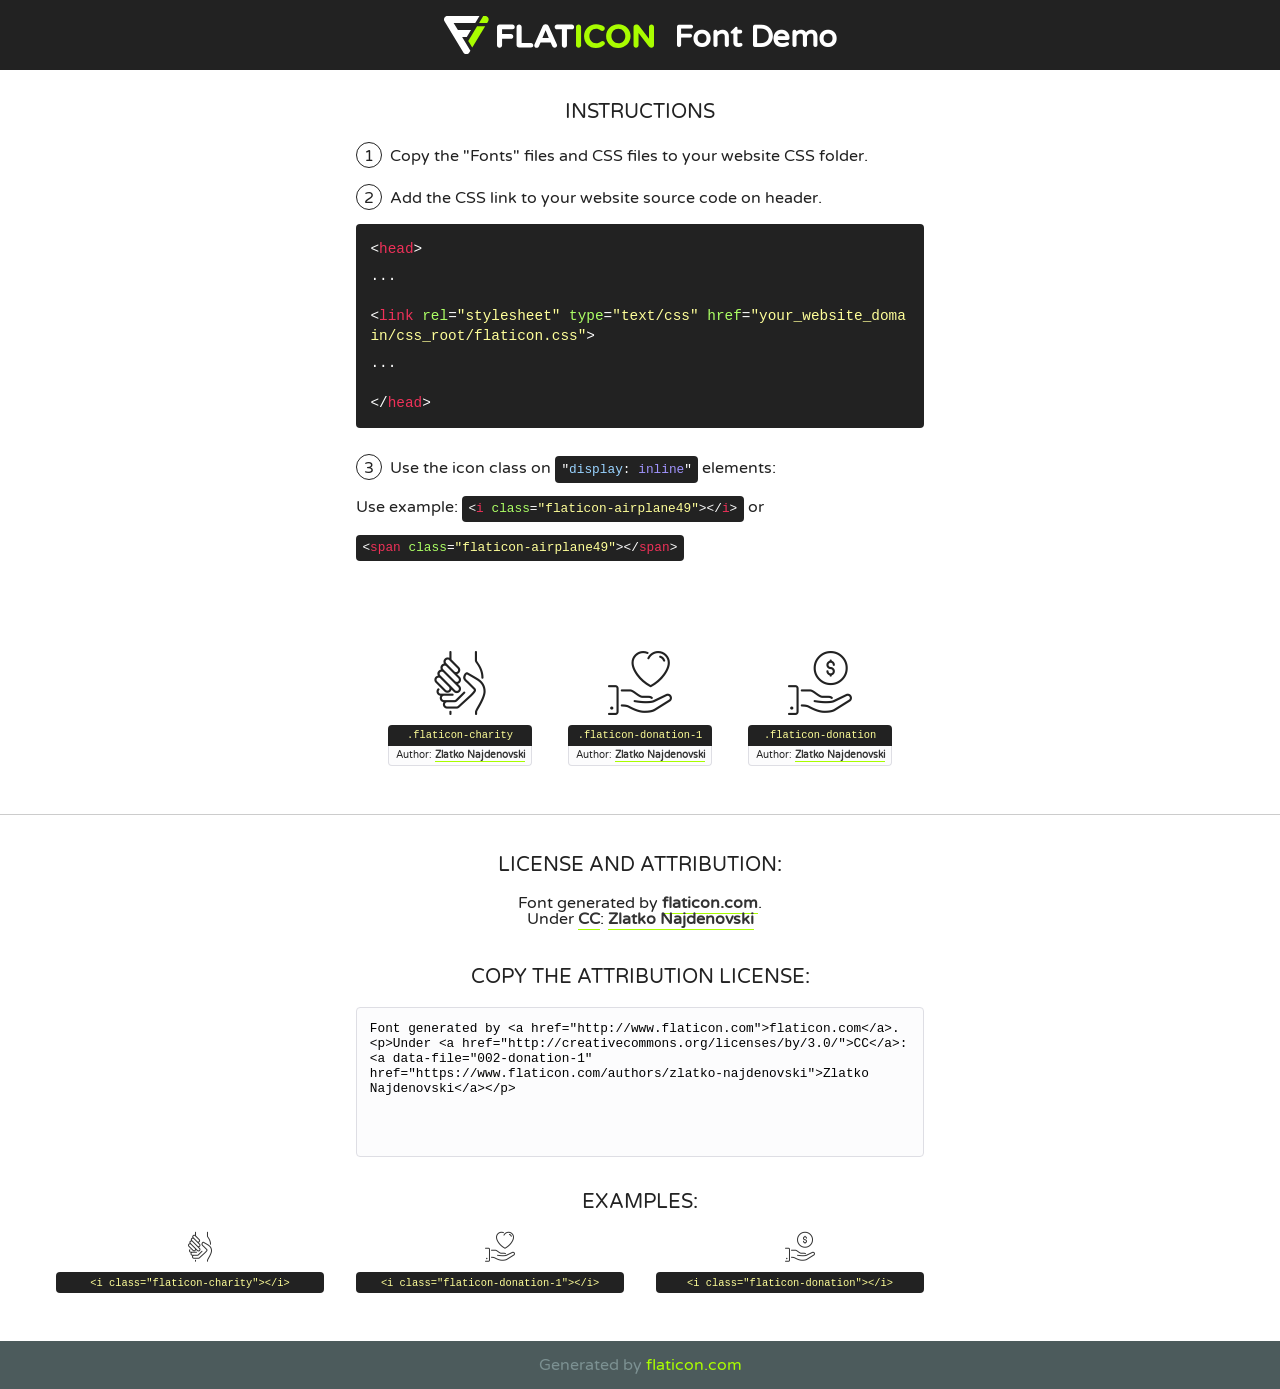
<file: public/fonts/flaticon/font/flaticon.html>
<!DOCTYPE html>
<!--
  Flaticon icon font: Flaticon
  Creation date: 25/08/2018 14:33
-->
<html>
<!DOCTYPE html>
<html>

<head>
    <title>Flaticon WebFont</title>
    <link href="http://fonts.googleapis.com/css?family=Varela+Round" rel="stylesheet" type="text/css" />
    <link rel="stylesheet" type="text/css" href="flaticon.css">
    <meta charset="UTF-8">
    <style>
    html, body, div, span, applet, object, iframe,
    h1, h2, h3, h4, h5, h6, p, blockquote, pre,
    a, abbr, acronym, address, big, cite, code,
    del, dfn, em, img, ins, kbd, q, s, samp,
    small, strike, strong, sub, sup, tt, var,
    b, u, i, center,
    dl, dt, dd, ol, ul, li,
    fieldset, form, label, legend,
    table, caption, tbody, tfoot, thead, tr, th, td,
    article, aside, canvas, details, embed, 
    figure, figcaption, footer, header, hgroup, 
    menu, nav, output, ruby, section, summary,
    time, mark, audio, video {
        margin: 0;
        padding: 0;
        border: 0;
        font-size: 100%;
        font: inherit;
        vertical-align: baseline;
    }
    /* HTML5 display-role reset for older browsers */
    article, aside, details, figcaption, figure, 
    footer, header, hgroup, menu, nav, section {
        display: block;
    }
    body {
        line-height: 1;
    }
    ol, ul {
        list-style: none;
    }
    blockquote, q {
        quotes: none;
    }
    blockquote:before, blockquote:after,
    q:before, q:after {
        content: '';
        content: none;
    }
    table {
        border-collapse: collapse;
        border-spacing: 0;
    }
    body {
        font-family: 'Varela Round', Helvetica, Arial, sans-serif;
        font-size: 16px;
        color: #222;
    }
    a {
        color: #333;
        border-bottom: 1px solid #a9fd00;
        font-weight: bold;
        text-decoration: none;
    }
    * {
        -moz-box-sizing: border-box;
        -webkit-box-sizing: border-box;
        box-sizing: border-box;
        margin: 0;
        padding: 0;
    }
    [class^="flaticon-"]:before, [class*=" flaticon-"]:before, [class^="flaticon-"]:after, [class*=" flaticon-"]:after {
        font-family: Flaticon;
        font-size: 30px;
        font-style: normal;
        margin-left: 20px;
        color: #333;
    }
    .wrapper {
        max-width: 600px;
        margin: auto;
        padding: 0 1em;
    }
    .title {
        font-size: 1.25em;
        text-align: center;
        margin-bottom: 1em;
        text-transform: uppercase;
    }
    header {
        text-align: center;
        background-color: #222;
        color: #fff;
        padding: 1em;
    }
    header .logo {
        width: 210px;
        height: 38px;
        display: inline-block;
        vertical-align: middle;
        margin-right: 1em;
        border: none;
    }
    header strong {
        font-size: 1.95em;
        font-weight: bold;
        vertical-align: middle;
        margin-top: 5px;
        display: inline-block;
    }
    .demo {
        margin: 2em auto;
        line-height: 1.25em;
    }
    .demo ul li {
        margin-bottom: 1em;
    }
    .demo ul li .num {
        color: #222;
        border-radius: 20px;
        display: inline-block;
        width: 26px;
        padding: 3px;
        height: 26px;
        text-align: center;
        margin-right: 0.5em;
        border: 1px solid #222;
    }
    .demo ul li code {
        background-color: #222;
        border-radius: 4px;
        padding: 0.25em 0.5em;
        display: inline-block;
        color: #fff;
        font-family: Consolas,Monaco,Lucida Console,Liberation Mono,DejaVu Sans Mono,Bitstream Vera Sans Mono,Courier New, monospace;
        font-weight: lighter;
        margin-top: 1em;
        font-size: 0.8em;
        word-break: break-all;
    }
    .demo ul li code.big {
        padding: 1em;
        font-size: 0.9em;
    }
    .demo ul li code .red {
        color: #EF3159;
    }
    .demo ul li code .green {
        color: #ACFF65;
    }
    .demo ul li code .yellow {
        color: #FFFF99;
    }
    .demo ul li code .blue {
        color: #99D3FF;
    }
    .demo ul li code .purple {
        color: #A295FF;
    }
    .demo ul li code .dots {
        margin-top: 0.5em;
        display: block;
    }
    #glyphs {
        border-bottom: 1px solid #ccc;
        padding: 2em 0;
        text-align: center;
    }
    .glyph {
        display: inline-block;
        width: 9em;
        margin: 1em;
        text-align: center;
        vertical-align: top;
        background: #FFF;
    }
    .glyph .glyph-icon {
        padding: 10px;
        display: block;
        font-family:"Flaticon";
        font-size: 64px;
        line-height: 1;
    }
    .glyph .glyph-icon:before {
        font-size: 64px;
        color: #222;
        margin-left: 0;
    }
    .class-name {
        font-size: 0.65em;
        background-color: #222;
        color: #fff;
        border-radius: 4px 4px 0 0;
        padding: 0.5em;
        color: #FFFF99;
        font-family: Consolas,Monaco,Lucida Console,Liberation Mono,DejaVu Sans Mono,Bitstream Vera Sans Mono,Courier New, monospace;
    }
    .author-name {
        font-size: 0.6em;
        background-color: #fcfcfd;
        border: 1px solid #DEDEE4;
        border-top: 0;
        border-radius: 0 0 4px 4px;
        padding: 0.5em;
    }
    .class-name:last-child {
        font-size: 10px;
        color:#888;
    }
    .class-name:last-child a {
        font-size: 10px;
        color:#555;
    }
    .class-name:last-child a:hover {
        color:#a9fd00;
    }
    .glyph > input {
        display: block;
        width: 100px;
        margin: 5px auto;
        text-align: center;
        font-size: 12px;
        cursor: text;
    }
    .glyph > input.icon-input {
        font-family:"Flaticon";
        font-size: 16px;
        margin-bottom: 10px;
    }
    .attribution .title {
        margin-top: 2em;
    }
    .attribution textarea {
        background-color: #fcfcfd;
        padding: 1em;
        border: none;
        box-shadow: none;
        border: 1px solid #DEDEE4;
        border-radius: 4px;
        resize: none;
        width: 100%;
        height: 150px;
        font-size: 0.8em;
        font-family: Consolas,Monaco,Lucida Console,Liberation Mono,DejaVu Sans Mono,Bitstream Vera Sans Mono,Courier New, monospace;
        -webkit-appearance: none;
    }
    .iconsuse {
        margin: 2em auto;
        text-align: center;
        max-width: 1200px;
    }
    .iconsuse:after {
        content: '';
        display: table;
        clear: both;
    }
    .iconsuse .image {
        float: left;
        width: 25%;
        padding: 0 1em;
    }
    .iconsuse .image p {
        margin-bottom: 1em;
    }
    .iconsuse .image span {
        display: block;
        font-size: 0.65em;
        background-color: #222;
        color: #fff;
        border-radius: 4px;
        padding: 0.5em;
        color: #FFFF99;
        margin-top: 1em;
        font-family: Consolas,Monaco,Lucida Console,Liberation Mono,DejaVu Sans Mono,Bitstream Vera Sans Mono,Courier New, monospace;
    }
    #footer {
        text-align: center;
        background-color: #4C5B5C;
        color: #7c9192;
        padding: 1em;
    }
    #footer a {
        border: none;
        color: #a9fd00;
        font-weight: normal;
    }
    @media (max-width: 960px) {
        .iconsuse .image {
            width: 50%;
        }
    }
    @media (max-width: 560px) {
        .iconsuse .image {
            width: 100%;
        }
    }
    </style>
</head>

<body class="characters-off">

    <header>
        <a href="http://www.flaticon.com" target="_blank" class="logo">
            <svg version="1.1" xmlns="http://www.w3.org/2000/svg" xmlns:xlink="http://www.w3.org/1999/xlink" xmlns:a="http://ns.adobe.com/AdobeSVGViewerExtensions/3.0/" viewBox="0 0 560.875 102.036" enable-background="new 0 0 560.875 102.036" xml:space="preserve">
                <defs>
                </defs>
                <g>
                    <g class="letters">
                        <path fill="#ffffff" d="M141.596,29.675c0-3.777,2.985-6.767,6.764-6.767h34.438c3.426,0,6.15,2.728,6.15,6.15
                        c0,3.43-2.724,6.149-6.15,6.149h-27.674v13.091h23.719c3.429,0,6.151,2.724,6.151,6.15c0,3.43-2.723,6.149-6.151,6.149h-23.719
                        v17.574c0,3.773-2.986,6.761-6.764,6.761c-3.779,0-6.764-2.989-6.764-6.761V29.675z"></path>
                        <path fill="#ffffff" d="M193.844,29.149c0-3.781,2.985-6.767,6.764-6.767c3.776,0,6.763,2.985,6.763,6.767v42.957h25.039
                        c3.426,0,6.149,2.726,6.149,6.153c0,3.425-2.723,6.15-6.149,6.15h-31.802c-3.779,0-6.764-2.986-6.764-6.768V29.149z"></path>
                        <path fill="#ffffff" d="M241.891,75.71l21.438-48.407c1.492-3.341,4.215-5.357,7.906-5.357h0.792
                        c3.686,0,6.323,2.017,7.815,5.357l21.439,48.407c0.436,0.967,0.701,1.845,0.701,2.723c0,3.602-2.809,6.501-6.414,6.501
                        c-3.161,0-5.269-1.845-6.499-4.655l-4.132-9.661h-27.059l-4.301,10.102c-1.144,2.631-3.426,4.214-6.237,4.214
                        c-3.517,0-6.24-2.81-6.24-6.325C241.1,77.64,241.451,76.677,241.891,75.71z M279.932,58.666l-8.521-20.297l-8.526,20.297H279.932
                        z"></path>
                        <path fill="#ffffff" d="M314.864,35.387H301.86c-3.429,0-6.239-2.813-6.239-6.238c0-3.429,2.811-6.24,6.239-6.24h39.533
                        c3.426,0,6.237,2.811,6.237,6.24c0,3.425-2.811,6.238-6.237,6.238h-13.001v42.785c0,3.773-2.99,6.761-6.764,6.761
                        c-3.779,0-6.764-2.989-6.764-6.761V35.387z"></path>
                        <path fill="#A9FD00" d="M352.615,29.149c0-3.781,2.985-6.767,6.767-6.767c3.774,0,6.761,2.985,6.761,6.767v49.024
                        c0,3.773-2.987,6.761-6.761,6.761c-3.781,0-6.767-2.989-6.767-6.761V29.149z"></path>
                        <path fill="#A9FD00" d="M374.132,53.836v-0.179c0-17.481,13.178-31.801,32.065-31.801c9.22,0,15.459,2.458,20.557,6.238
                        c1.402,1.054,2.637,2.985,2.637,5.357c0,3.692-2.985,6.59-6.681,6.59c-1.845,0-3.071-0.702-4.044-1.319
                        c-3.776-2.813-7.729-4.393-12.562-4.393c-10.364,0-17.831,8.611-17.831,19.154v0.173c0,10.542,7.291,19.329,17.831,19.329
                        c5.715,0,9.492-1.756,13.359-4.834c1.049-0.874,2.458-1.491,4.039-1.491c3.429,0,6.325,2.813,6.325,6.236
                        c0,2.106-1.056,3.78-2.282,4.834c-5.539,4.834-12.036,7.733-21.878,7.733C387.572,85.464,374.132,71.493,374.132,53.836z"></path>
                        <path fill="#A9FD00" d="M433.009,53.836v-0.179c0-17.481,13.79-31.801,32.766-31.801c18.981,0,32.592,14.143,32.592,31.628v0.173
                        c0,17.483-13.785,31.807-32.769,31.807C446.625,85.464,433.009,71.32,433.009,53.836z M484.224,53.836v-0.179
                        c0-10.539-7.725-19.326-18.626-19.326c-10.893,0-18.449,8.611-18.449,19.154v0.173c0,10.542,7.73,19.329,18.626,19.329
                        C476.676,72.986,484.224,64.378,484.224,53.836z"></path>
                        <path fill="#A9FD00" d="M506.233,29.321c0-3.774,2.99-6.763,6.767-6.763h1.401c3.252,0,5.183,1.583,7.029,3.953l26.093,34.265
                        V29.059c0-3.692,2.99-6.677,6.681-6.677c3.683,0,6.671,2.985,6.671,6.677v48.934c0,3.78-2.987,6.765-6.764,6.765h-0.436
                        c-3.257,0-5.188-1.581-7.034-3.953l-27.056-35.492v32.944c0,3.687-2.985,6.676-6.678,6.676c-3.683,0-6.673-2.989-6.673-6.676
                        V29.321z"></path>
                    </g>
                    <g class="insignia">
                        <path fill="#ffffff" d="M48.372,56.137h12.517l11.156-18.537H37.186L25.688,18.539h57.825L94.668,0H9.271
                        C5.925,0,2.842,1.801,1.198,4.716c-1.644,2.907-1.593,6.482,0.134,9.343l50.38,83.501c1.678,2.781,4.689,4.476,7.938,4.476
                        c3.246,0,6.257-1.695,7.935-4.476l2.898-4.804L48.372,56.137z"></path>
                        <g class="i">
                            <path fill="#A9FD00" d="M93.575,18.539h0.031v0.004l21.652,0.004l2.705-4.488c1.727-2.861,1.778-6.436,0.133-9.343
                            C116.454,1.801,113.371,0,110.026,0h-5.294L93.575,18.539z"></path>
                            <polygon fill="#A9FD00" points="88.291,27.356 64.725,66.486 75.519,84.404 109.942,27.356"></polygon>
                        </g>
                    </g>
                </g>
            </svg>
        </a>
        <strong>Font Demo</strong>
    </header>


    <section class="demo wrapper">

        <p class="title">Instructions</p>

        <ul>
            <li>
                <span class="num">1</span>Copy the "Fonts" files and CSS files to your website CSS folder.
            </li>
            <li>
                <span class="num">2</span>Add the CSS link to your website source code on header.
                <code class="big">
                    &lt;<span class="red">head</span>&gt;
                    <br/><span class="dots">...</span>
                    <br/>&lt;<span class="red">link</span> <span class="green">rel</span>=<span class="yellow">"stylesheet"</span> <span class="green">type</span>=<span class="yellow">"text/css"</span> <span class="green">href</span>=<span class="yellow">"your_website_domain/css_root/flaticon.css"</span>&gt;
                    <br/><span class="dots">...</span>
                    <br/>&lt;/<span class="red">head</span>&gt;
                </code>
            </li>

            <li>
                <p>
                    <span class="num">3</span>Use the icon class on <code>"<span class="blue">display</span>:<span class="purple"> inline</span>"</code> elements:
                    <br />
                    Use example: <code>&lt;<span class="red">i</span> <span class="green">class</span>=<span class="yellow">&quot;flaticon-airplane49&quot;</span>&gt;&lt;/<span class="red">i</span>&gt;</code> or <code>&lt;<span class="red">span</span> <span class="green">class</span>=<span class="yellow">&quot;flaticon-airplane49&quot;</span>&gt;&lt;/<span class="red">span</span>&gt;</code>
            </li>
        </ul>

    </section>




   <section id="glyphs">          
    
      
        <div class="glyph"><div class="glyph-icon flaticon-charity"></div>
            <div class="class-name">.flaticon-charity</div>
            <div class="author-name">Author: <a data-file="001-charity" href="https://www.flaticon.com/authors/zlatko-najdenovski">Zlatko Najdenovski</a> </div> 
        </div>        
        
        <div class="glyph"><div class="glyph-icon flaticon-donation-1"></div>
            <div class="class-name">.flaticon-donation-1</div>
            <div class="author-name">Author: <a data-file="002-donation-1" href="https://www.flaticon.com/authors/zlatko-najdenovski">Zlatko Najdenovski</a> </div> 
        </div>        
        
        <div class="glyph"><div class="glyph-icon flaticon-donation"></div>
            <div class="class-name">.flaticon-donation</div>
            <div class="author-name">Author: <a data-file="003-donation" href="https://www.flaticon.com/authors/zlatko-najdenovski">Zlatko Najdenovski</a> </div> 
        </div>        
        

    </section>



    <section class="attribution wrapper"   style="text-align:center;">

      <div class="title">License and attribution:</div><div class="attrDiv">Font generated by <a href="http://www.flaticon.com">flaticon.com</a>. <div><p>Under <a href="http://creativecommons.org/licenses/by/3.0/">CC</a>: <a data-file="002-donation-1" href="https://www.flaticon.com/authors/zlatko-najdenovski">Zlatko Najdenovski</a></p>  </div>
      </div>
      <div class="title">Copy the Attribution License:</div>

    <textarea onclick="this.focus();this.select();">Font generated by &lt;a href=&quot;http://www.flaticon.com&quot;&gt;flaticon.com&lt;/a&gt;. <p>Under <a href="http://creativecommons.org/licenses/by/3.0/">CC</a>: <a data-file="002-donation-1" href="https://www.flaticon.com/authors/zlatko-najdenovski">Zlatko Najdenovski</a></p>  
     </textarea>

    </section>

    <section class="iconsuse">

          <div class="title">Examples:</div>            
             
            <div class="image">
                <p>
                    <i class="glyph-icon flaticon-charity"></i> 
                    <span>&lt;i class=&quot;flaticon-charity&quot;&gt;&lt;/i&gt;</span>
                </p>
            </div>
            
            <div class="image">
                <p>
                    <i class="glyph-icon flaticon-donation-1"></i> 
                    <span>&lt;i class=&quot;flaticon-donation-1&quot;&gt;&lt;/i&gt;</span>
                </p>
            </div>
            
            <div class="image">
                <p>
                    <i class="glyph-icon flaticon-donation"></i> 
                    <span>&lt;i class=&quot;flaticon-donation&quot;&gt;&lt;/i&gt;</span>
                </p>
            </div>
                       
        </div>
                            
    </section>

<div id="footer">
    <div>Generated by <a href="http://www.flaticon.com">flaticon.com</a>
    </div>
</div>



</body>
</html>
</file>
<file: public/fonts/flaticon/font/flaticon.css>
/*
  	Flaticon icon font: Flaticon
  	Creation date: 25/08/2018 14:33
  	*/

@font-face {
  font-family: "Flaticon";
  src: url("./Flaticon.eot");
  src: url("./Flaticon.eot?#iefix") format("embedded-opentype"),
       url("./Flaticon.woff") format("woff"),
       url("./Flaticon.ttf") format("truetype"),
       url("./Flaticon.svg#Flaticon") format("svg");
  font-weight: normal;
  font-style: normal;
}

@media screen and (-webkit-min-device-pixel-ratio:0) {
  @font-face {
    font-family: "Flaticon";
    src: url("./Flaticon.svg#Flaticon") format("svg");
  }
}

[class^="flaticon-"]:before, [class*=" flaticon-"]:before,
[class^="flaticon-"]:after, [class*=" flaticon-"]:after {   
  font-family: Flaticon;
        font-size: 20px;
font-style: normal;
margin-left: 20px;
}

.flaticon-charity:before { content: "\f100"; }
.flaticon-donation-1:before { content: "\f101"; }
.flaticon-donation:before { content: "\f102"; }
</file>
